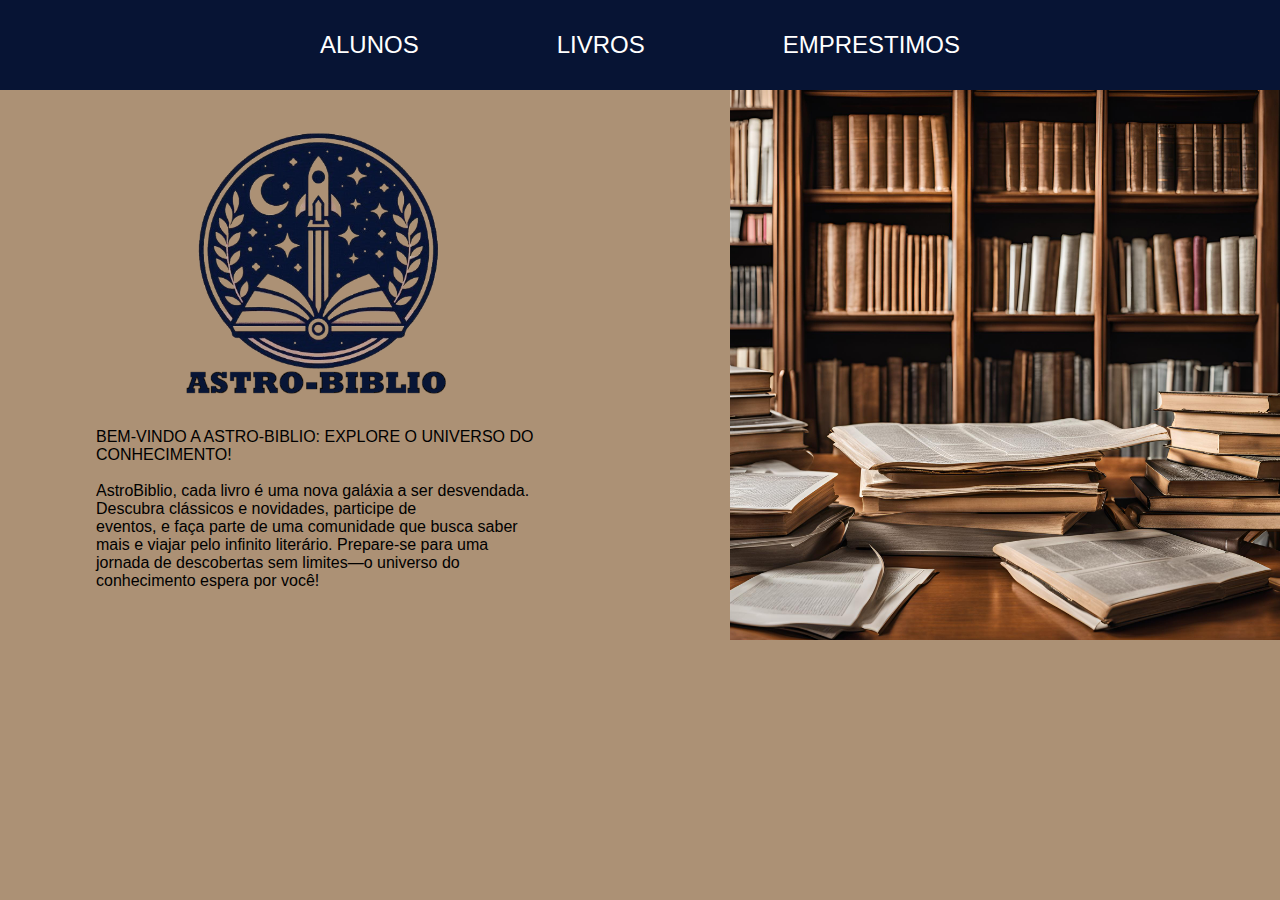
<file: index.html>
<!DOCTYPE html>
<html lang="pt-br">

<head>
    <meta charset="UTF-8">
    <meta name="viewport" content="width=device-width, initial-scale=1.0">
    <title>ASTRO-BIBLIO BIBLIOTECA</title>
    <link rel="stylesheet" href="css/principal.css">
    <link rel="stylesheet" href="css/navegacao.css">
    <link rel="stylesheet" href="css/inicio.css">
</head>

<body>
    <header>
        <nav>
            <a href="lista-alunos.html">ALUNOS</a>
            <a href="lista-livros.html">LIVROS</a>
            <a href="lista-emprestimo">EMPRESTIMOS</a>
        </nav>
    </header>
    <div class="painel-principal">
        <div class="div1">
            <img class="logo" src="assets/images/logo astrobiblio.png" alt="imagem não carregada">
            <div class="texto">
                &ensp;
                <p>BEM-VINDO A ASTRO-BIBLIO: EXPLORE O UNIVERSO DO CONHECIMENTO!</p>
                &ensp;
                <p> AstroBiblio, cada livro é uma nova galáxia a ser desvendada. Descubra clássicos e novidades,
                    participe
                    de <br>eventos, e faça parte de uma comunidade que busca saber mais e viajar pelo infinito
                    literário.
                    Prepare-se para uma jornada de descobertas sem limites—o universo do conhecimento espera por você!
                </p>
            </div>
        </div>
        <div class="div2">
            <img class="imagem" src="assets/images/imagem biblioteca3.jpg" alt="imgaem não carregada">
            
        </div>
    </div>

</body>

</html>
</file>
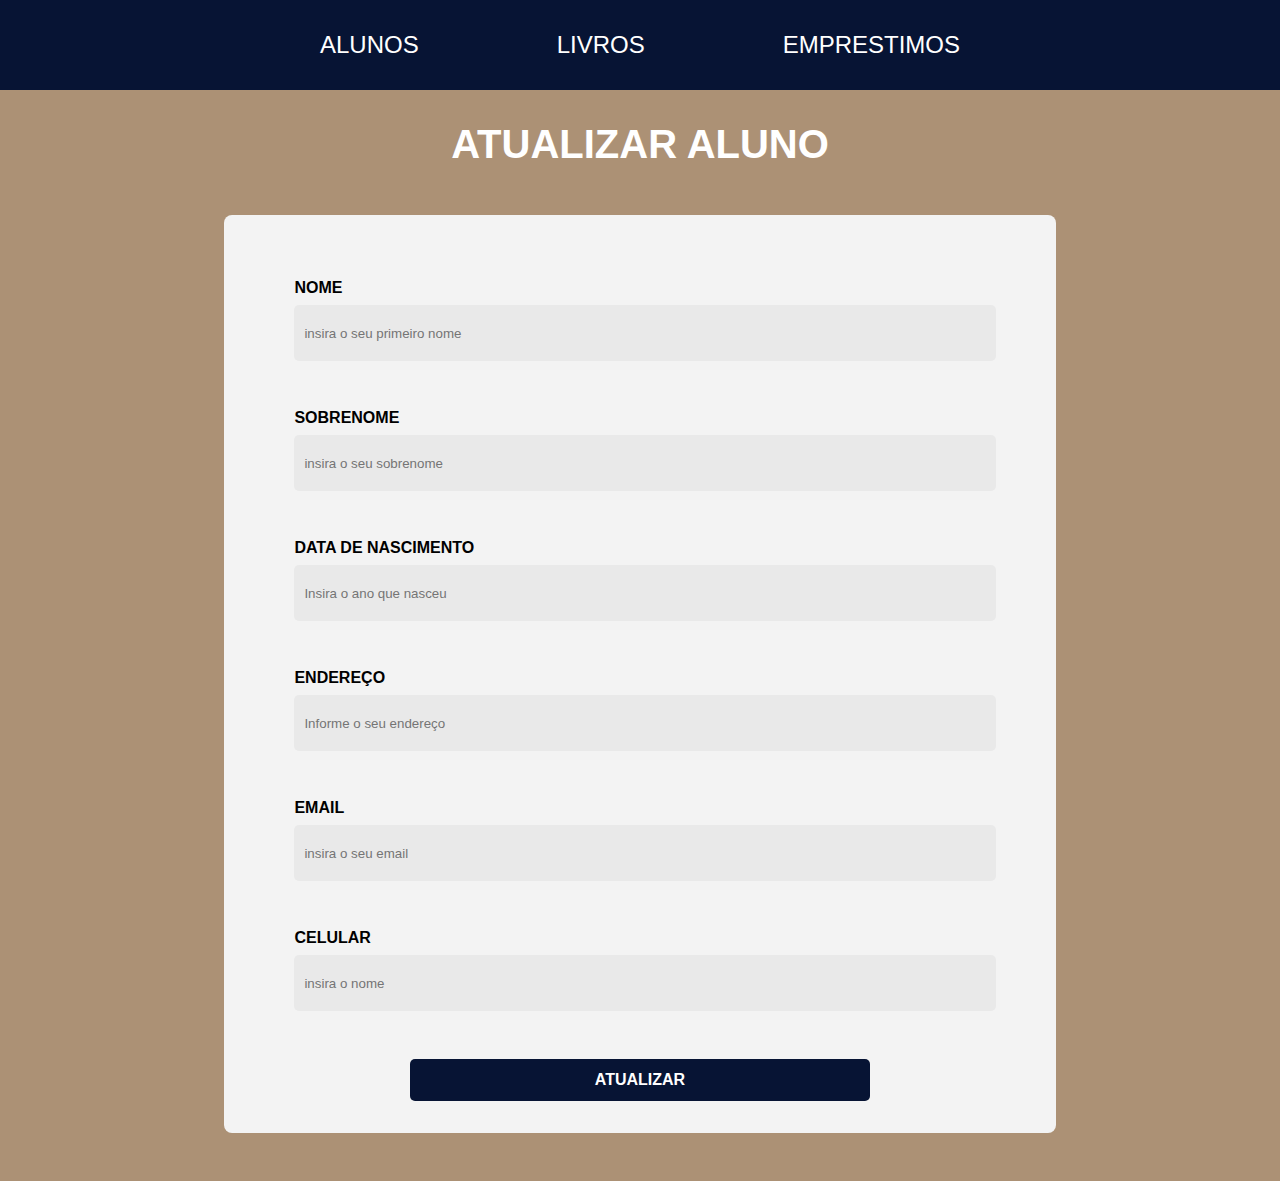
<file: atualizar-alunos.html>
<!DOCTYPE html>
<html lang="pt-br">

<head>
    <meta charset="UTF-8">
    <meta name="viewport" content="width=device-width, initial-scale=1.0">
    <title>ATUALIZAR ALUNOS</title>
    <!-- CSS -->
    <link rel="stylesheet" href="css/principal.css">
    <link rel="stylesheet" href="css/formulario.css">
    <link rel="stylesheet" href="css/navegacao.css">
</head>

<body>
    <header>
        <nav>
            <a href="lista-alunos.html">ALUNOS</a>
            <a href="lista-livros.html">LIVROS</a>
            <a href="lista-emprestimo.html">EMPRESTIMOS</a>
        </nav>
    </header>
    <h1>ATUALIZAR ALUNO</h1>
    <div class="container-formulario">
        <form action="">
            <label>
                NOME
                <br>
                <input type="text" name="input-nome-aluno" placeholder="insira o seu primeiro nome" required>
            </label>

            <label>
                SOBRENOME
                <br>
                <input type="text" name="input-sobrenome-aluno" placeholder="insira o seu sobrenome" required>
            </label>

            <label>
                DATA DE NASCIMENTO
                <br>
                <input type="number" name="input-nascimento-aluno" placeholder="Insira o ano que nasceu" required>
            </label>

            <label>
                ENDEREÇO
                <br>
                <input type="text" name="input-endereço-aluno" placeholder="Informe o seu endereço" required>
            </label>
        
            <label>
                EMAIL
                <br>
                <input type="text" name="input-email-aluno" placeholder="insira o seu email" required>
            </label>

            <label>
                CELULAR
                <br>
                <input type="number" name="input-telefone-aluno" placeholder="insira o nome" required>
            </label>
            <input type="button" value="ATUALIZAR">
        </form>
    </div>
    <script src="js/aluno.js"></script>
</body>

</html>
</file>
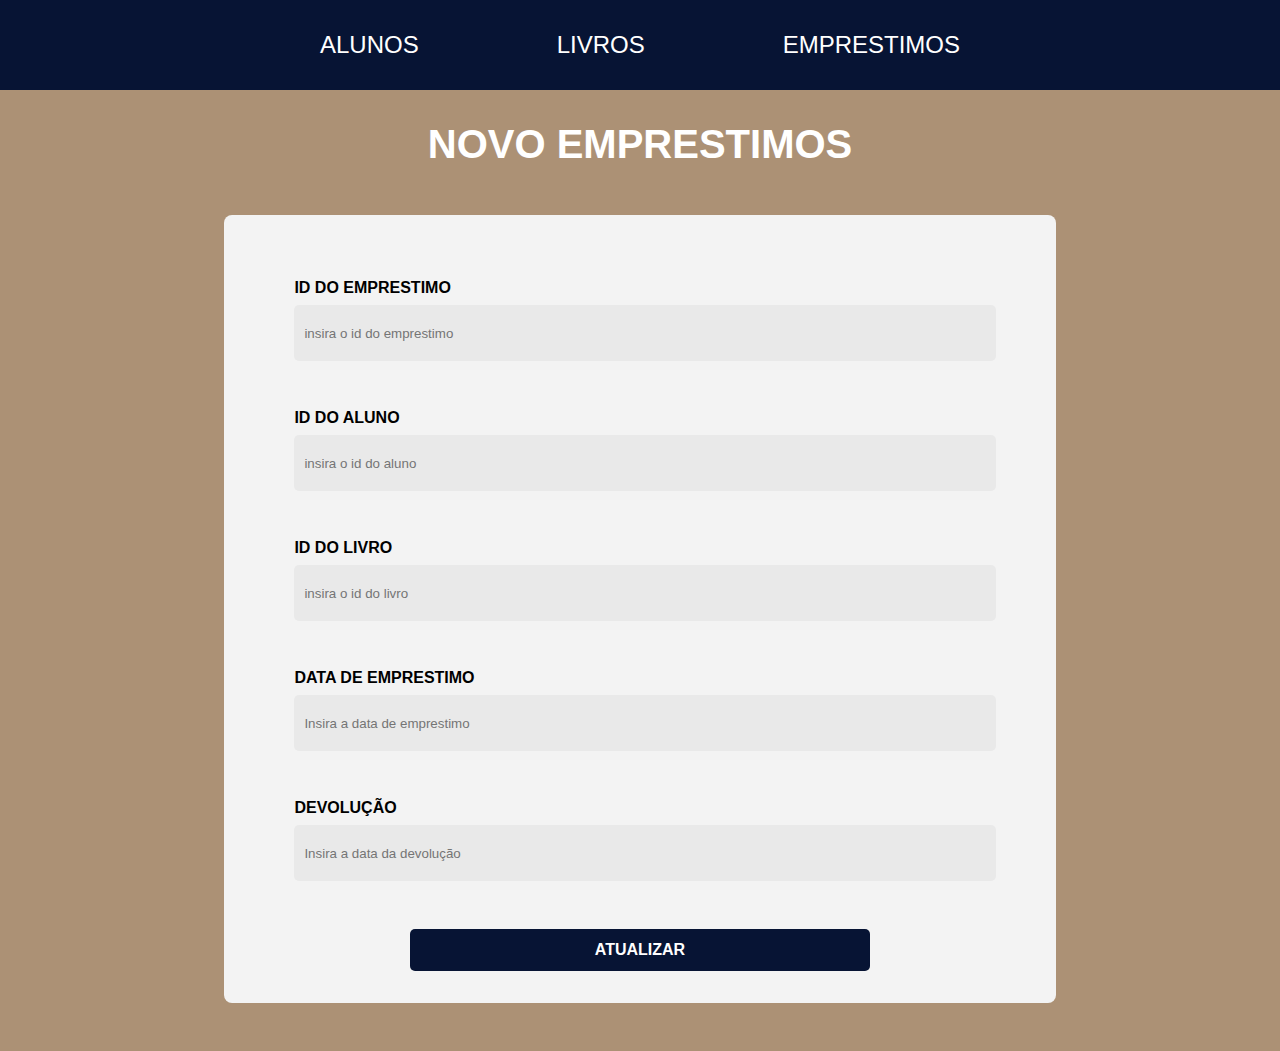
<file: atualizar-emprestimo.html>
<!DOCTYPE html>
<html lang="pt-br">

<head>
    <meta charset="UTF-8">
    <meta name="viewport" content="width=device-width, initial-scale=1.0">
    <title>ATUALIZAR EMPRESTIMOS</title>
    <!-- CSS -->
    <link rel="stylesheet" href="css/principal.css">
    <link rel="stylesheet" href="css/formulario.css">
    <link rel="stylesheet" href="css/navegacao.css">
</head>

<body>
    <header>
        <nav>
            <a href="lista-alunos.html">ALUNOS</a>
            <a href="lista-livros.html">LIVROS</a>
            <a href="lista-emprestimo.html">EMPRESTIMOS</a>
        </nav>
    </header>
    <h1>NOVO EMPRESTIMOS</h1>
    <div class="container-formulario">
        <form action="">
            <label>
                ID DO EMPRESTIMO
                <br>
                <input type="number" name="input-id-emprestimos" placeholder="insira o id do emprestimo" required>
            </label> 

            <label>
                ID DO ALUNO
                <br>
                <input type="number" name="input-id-aluno" placeholder="insira o id do aluno" required>
            </label>

            <label>
                ID DO LIVRO
                <br>
                <input type="number" name="input-id-livro" placeholder="insira o id do livro " required>
            </label>

            <label>
                DATA DE EMPRESTIMO
                <br>
                <input type="number" name="input-data-emprestimos" placeholder="Insira a data de emprestimo" required>
            </label>

            <label>
                DEVOLUÇÃO
                <br>
                <input type="number" name="input-devolução-livro" placeholder="Insira a data da devolução" required>
            </label>
        
            <input type="button" value="ATUALIZAR">
        </form>
    </div>
    <script src="js/emprestimo.js"></script>
</body>

</html>
</file>
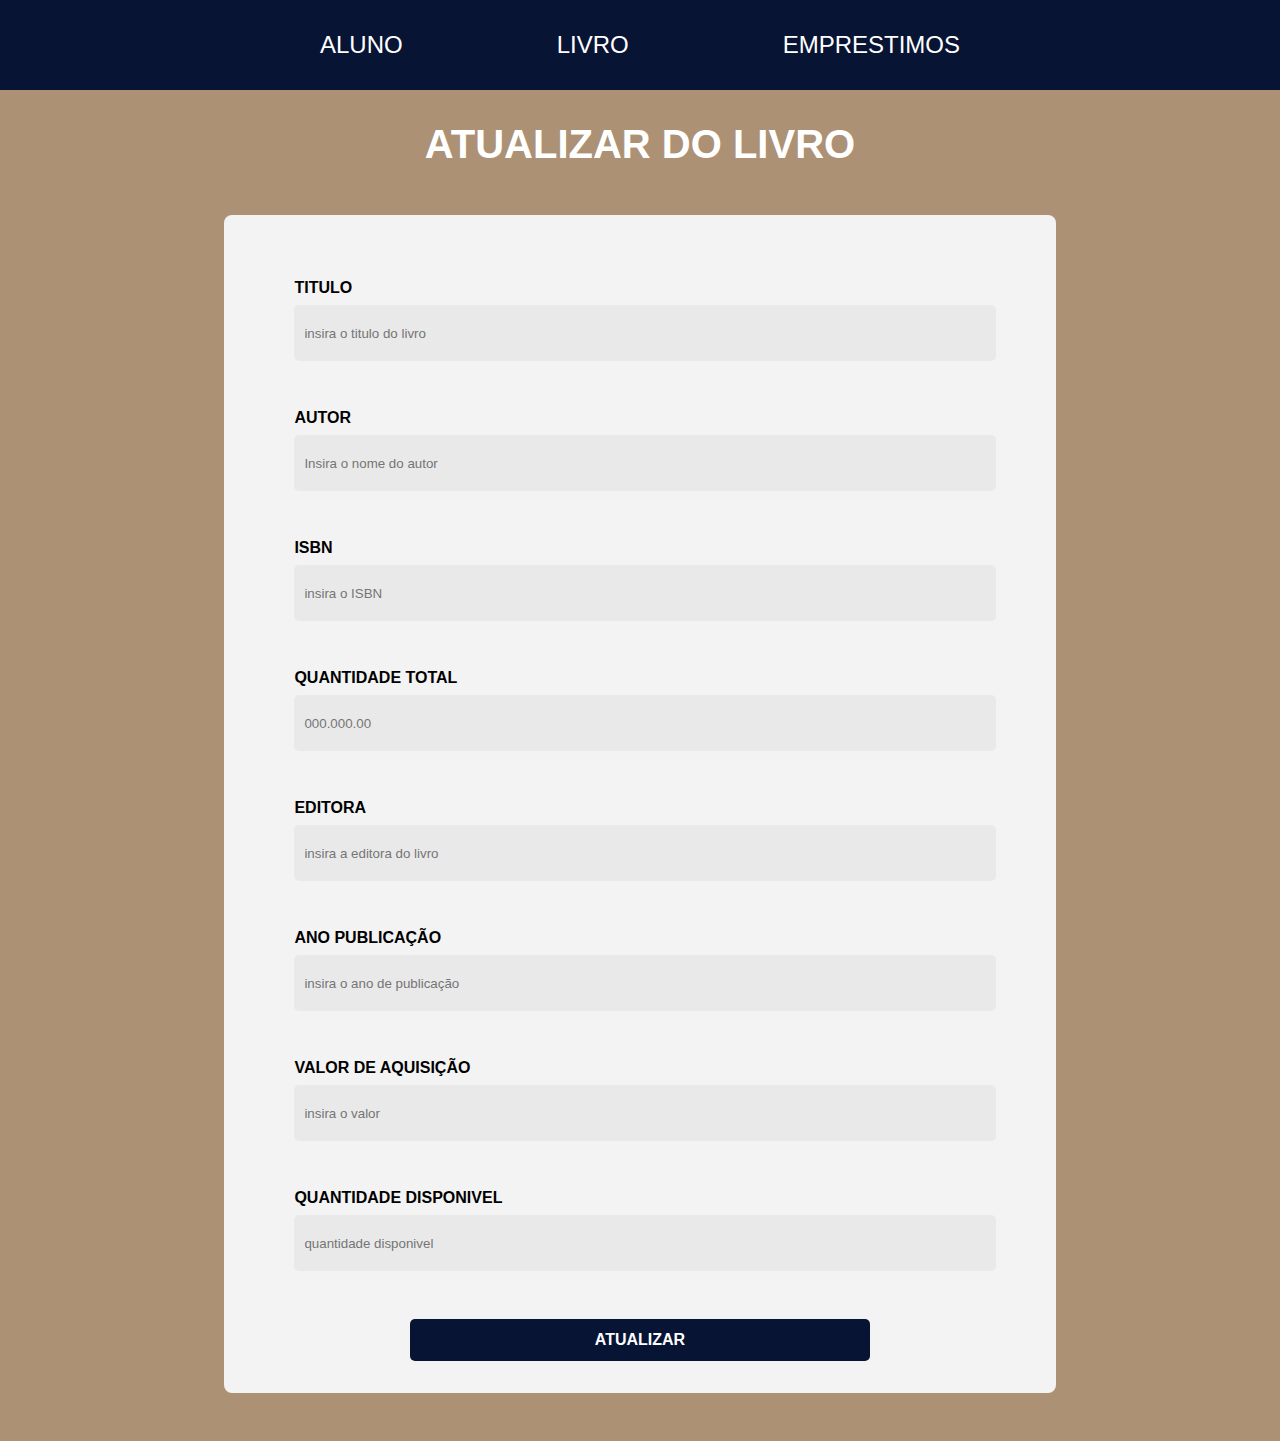
<file: atualizar-livro.html>
<!DOCTYPE html>
<html lang="pt-br">

<head>
    <meta charset="UTF-8">
    <meta name="viewport" content="width=device-width, initial-scale=1.0">
    <title>ATUALIZAR LIVRO</title>
    <!-- CSS -->
    <link rel="stylesheet" href="css/principal.css">
    <link rel="stylesheet" href="css/formulario.css">
    <link rel="stylesheet" href="css/navegacao.css">
</head>

<body>
    <header>
        <nav>
            <a href="lista-alunos.html">ALUNO</a>
            <a href="lista-livro.html">LIVRO</a>
            <a href="lista-emprestimo.html">EMPRESTIMOS</a>
        </nav>
    </header>
    <h1>ATUALIZAR DO LIVRO</h1>
    <div class="container-formulario">
        <form action="">
            <label>
               TITULO
                <br>
                <input type="text" name="input-titulo-carro" placeholder="insira o titulo do livro" required>
            </label>

            <label>
                AUTOR
                 <br>
                 <input type="text" name="input-autor" placeholder="Insira o nome do autor" required>
             </label>

             <label>
               ISBN
                 <br>
                 <input type="text" name="input-marca-carro" placeholder="insira o ISBN" required>
             </label>

            <label>
               QUANTIDADE TOTAL
                <br>
                <input type="number" name="input-quantidade-total-" placeholder="000.000.00" required>
            </label>

            <label>
               EDITORA
                <br>
                <input type="text" name="input-editora" placeholder="insira a editora do livro" required>
            </label>

            <label>
                ANO PUBLICAÇÃO
                <br>
                <input type="text" name="input-cor-carro" placeholder="insira o ano de publicação" required>
            </label>

            <label>
                VALOR DE AQUISIÇÃO
                <br>
                <input type="text" name="input-cor-carro" placeholder="insira o valor" required>
            </label>

            <label>
                QUANTIDADE DISPONIVEL
                <br>
                <input type="text" name="input-cor-carro" placeholder="quantidade disponivel" required>
            </label>

            <input type="button" value="ATUALIZAR" onclick="enviaFormulario()">
        </form>
    </div>
    <script src="js/livro.js"></script>
</body>

</html>
</file>
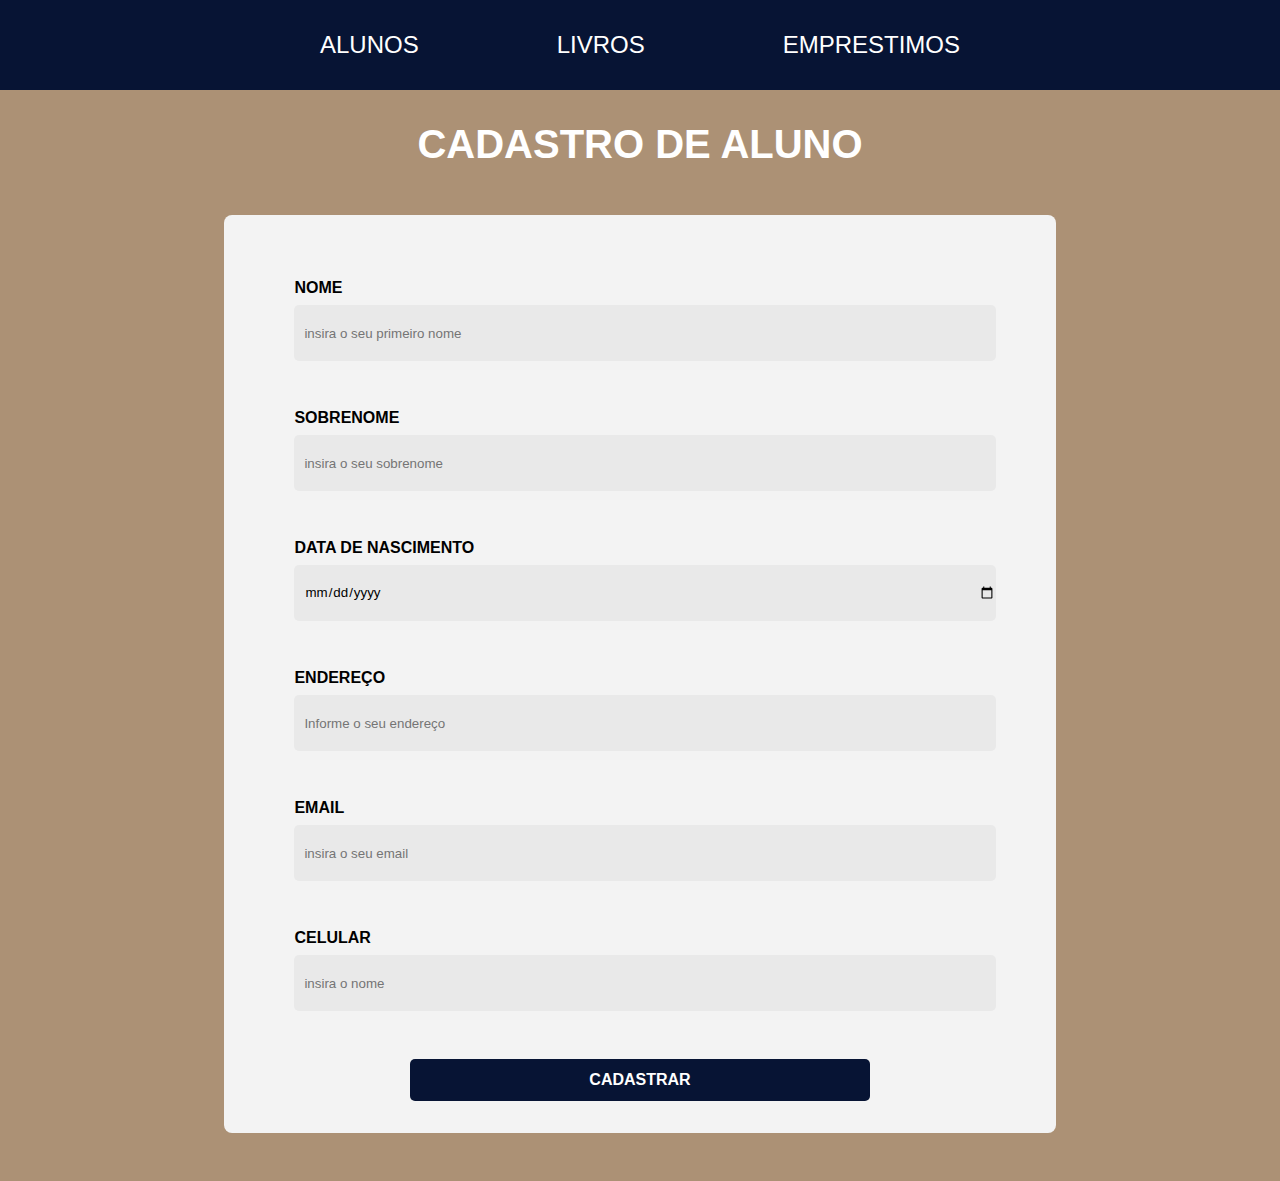
<file: cadastro-alunos.html>
<!DOCTYPE html>
<html lang="pt-br">

<head>
    <meta charset="UTF-8">
    <meta name="viewport" content="width=device-width, initial-scale=1.0">
    <title>CADASTRO ALUNOS</title>
    <!-- CSS -->
    <link rel="stylesheet" href="css/principal.css">
    <link rel="stylesheet" href="css/formulario.css">
    <link rel="stylesheet" href="css/navegacao.css">
</head>

<body>
    <header>
        <nav>
            <a href="lista-alunos.html">ALUNOS</a>
            <a href="lista-livros.html">LIVROS</a>
            <a href="lista-emprestimo.html">EMPRESTIMOS</a>
        </nav>
    </header>
    <h1>CADASTRO DE ALUNO</h1>
    <div class="container-formulario">
        <form action="">
            <label>
                NOME
                <br>
                <input type="text" name="input-nome-aluno" placeholder="insira o seu primeiro nome" required>
            </label>

            <label>
                SOBRENOME
                <br>
                <input type="text" name="input-sobrenome-aluno" placeholder="insira o seu sobrenome" required>
            </label>

            <label>
                DATA DE NASCIMENTO
                <br>
                <input type="date" name="input-nascimento-aluno" placeholder="Insira o ano que nasceu" required>
            </label>

            <label>
                ENDEREÇO
                <br>
                <input type="text" name="input-endereço-aluno" placeholder="Informe o seu endereço" required>
            </label>
        
            <label>
                EMAIL
                <br>
                <input type="text" name="input-email-aluno" placeholder="insira o seu email" required>
            </label>

            <label>
                CELULAR
                <br>
                <input type="number" name="input-telefone-aluno" placeholder="insira o nome" required>
            </label>
            <input type="button" value="CADASTRAR" onclick="enviaFormulario()">
        </form>
    </div>
    <script src="js/aluno.js"></script>
</body>

</html>
</file>
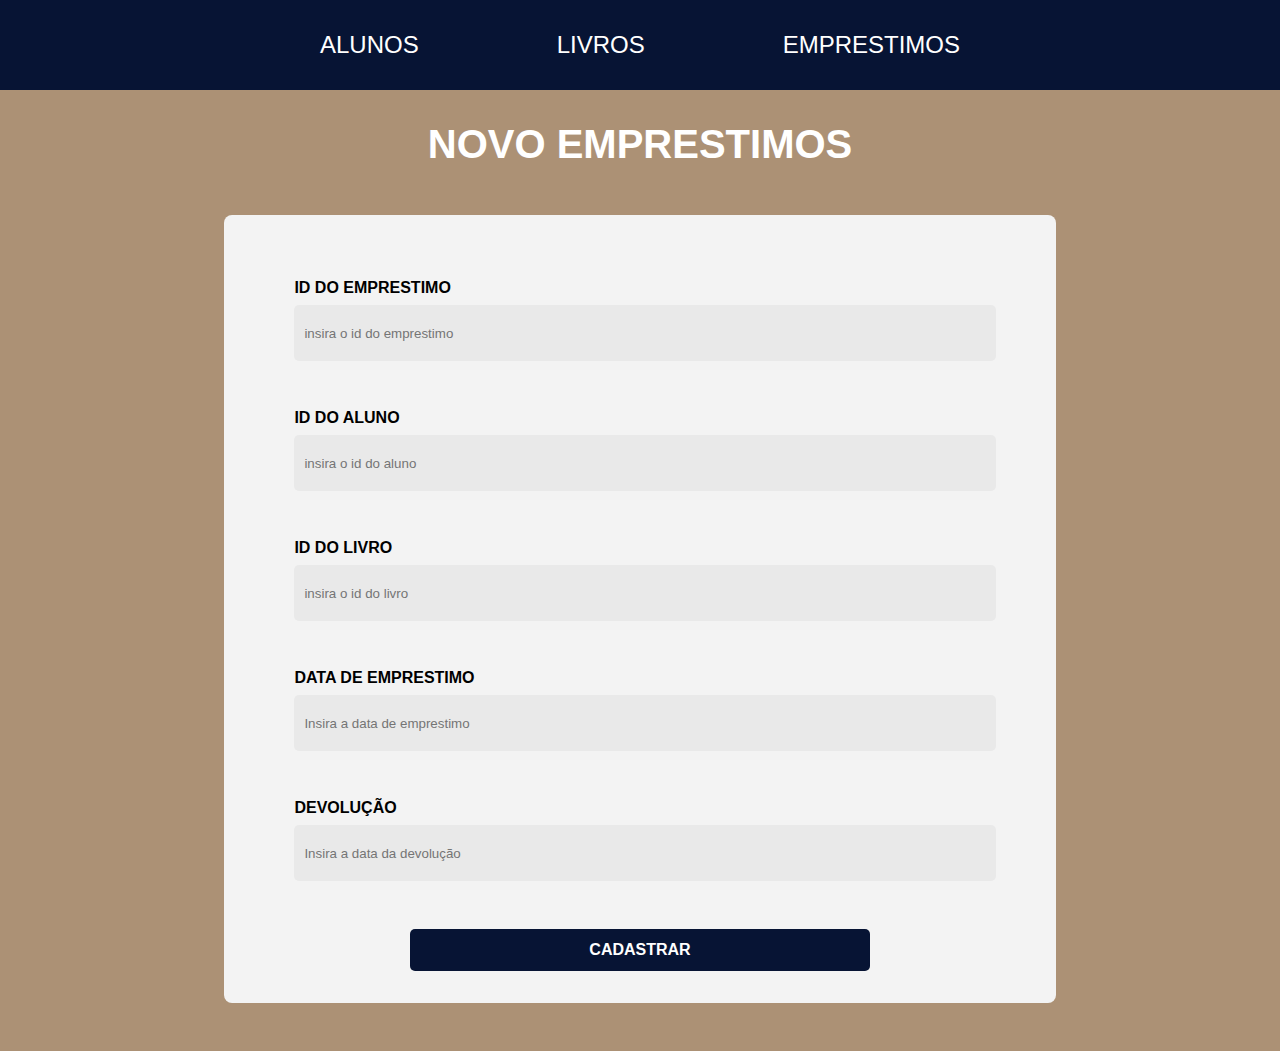
<file: cadastro-emprestimo.html>
<!DOCTYPE html>
<html lang="pt-br">

<head>
    <meta charset="UTF-8">
    <meta name="viewport" content="width=device-width, initial-scale=1.0">
    <title>CADASTRO EMPRESTIMOS</title>
    <!-- CSS -->
    <link rel="stylesheet" href="css/principal.css">
    <link rel="stylesheet" href="css/formulario.css">
    <link rel="stylesheet" href="css/navegacao.css">
</head>

<body>
    <header>
        <nav>
            <a href="lista-alunos.html">ALUNOS</a>
            <a href="lista-livros.html">LIVROS</a>
            <a href="lista-emprestimo.html">EMPRESTIMOS</a>
        </nav>
    </header>
    <h1>NOVO EMPRESTIMOS</h1>
    <div class="container-formulario">
        <form action="">
            <label>
                ID DO EMPRESTIMO
                <br>
                <input type="number" name="input-id-emprestimos" placeholder="insira o id do emprestimo" required>
            </label> 

            <label>
                ID DO ALUNO
                <br>
                <input type="number" name="input-id-aluno" placeholder="insira o id do aluno" required>
            </label>

            <label>
                ID DO LIVRO
                <br>
                <input type="number" name="input-id-livro" placeholder="insira o id do livro " required>
            </label>

            <label>
                DATA DE EMPRESTIMO
                <br>
                <input type="number" name="input-data-emprestimos" placeholder="Insira a data de emprestimo" required>
            </label>

            <label>
                DEVOLUÇÃO
                <br>
                <input type="number" name="input-devolução-livro" placeholder="Insira a data da devolução" required>
            </label>
        
            <input type="button" value="CADASTRAR">
        </form>
    </div>
    <script src="js/emprestimo.js"></script>
</body>

</html>
</file>
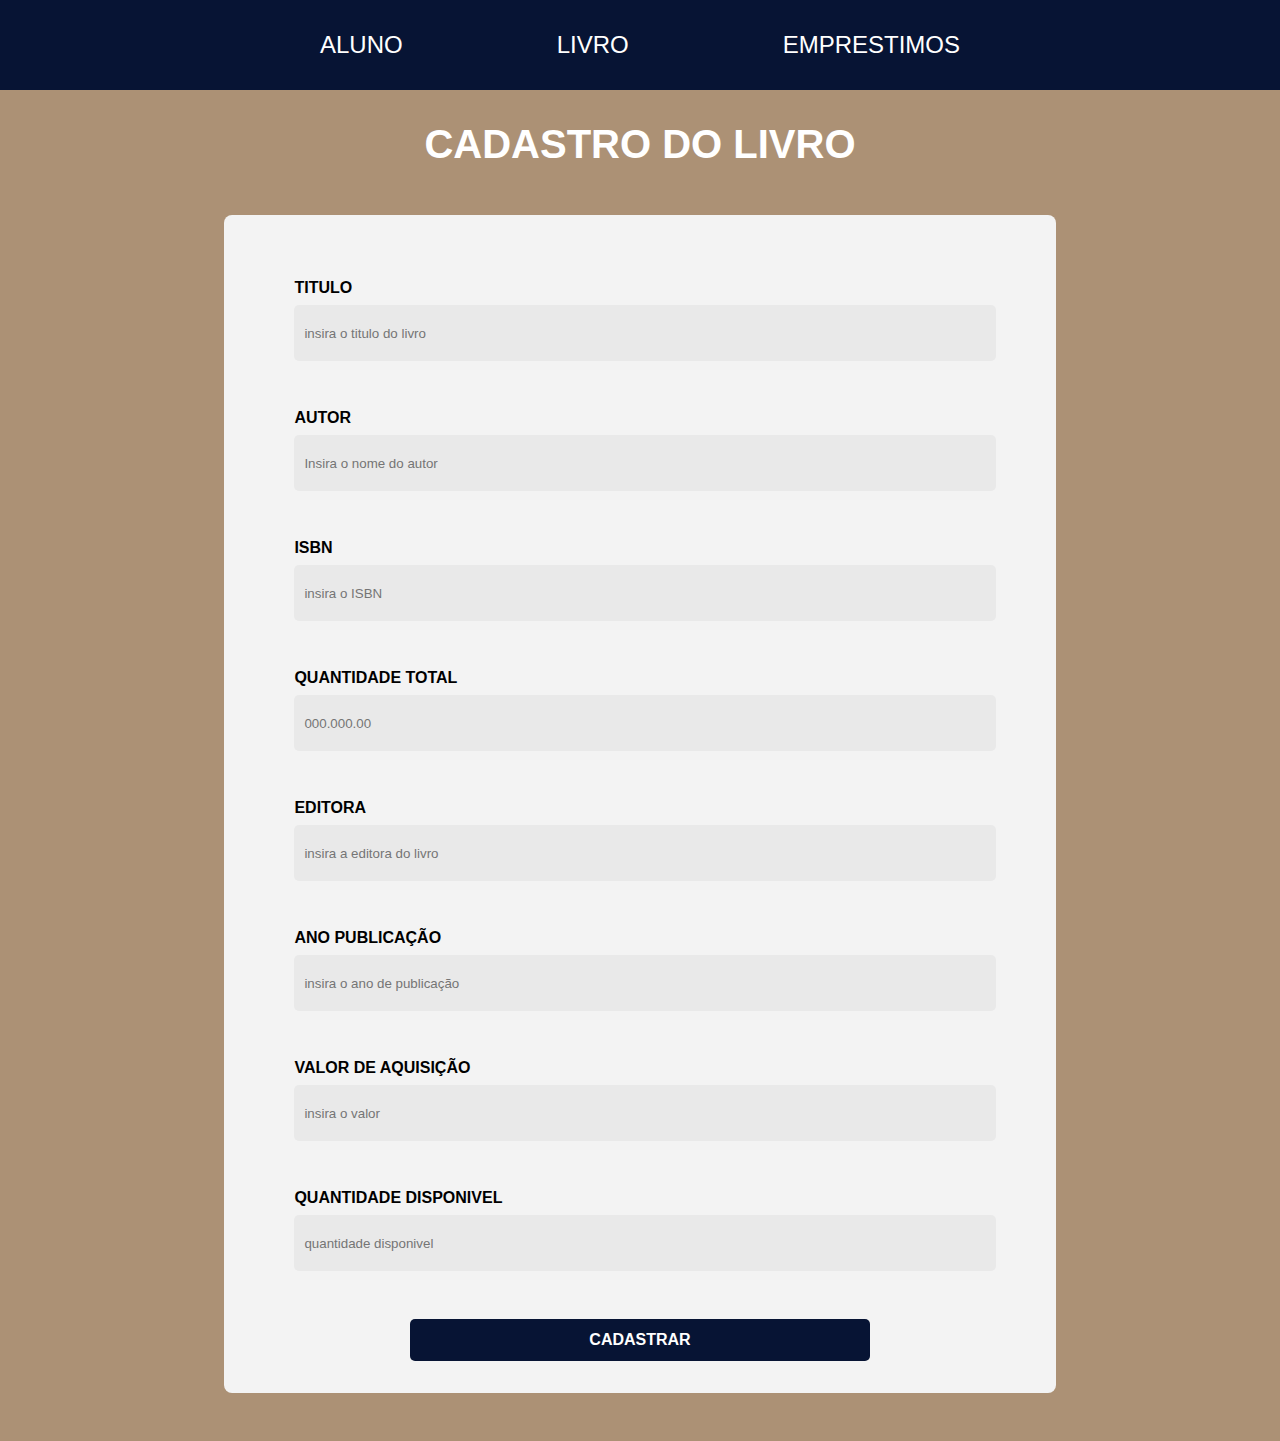
<file: cadastro-livro.html>
<!DOCTYPE html>
<html lang="pt-br">

<head>
    <meta charset="UTF-8">
    <meta name="viewport" content="width=device-width, initial-scale=1.0">
    <title>CADASTRO LIVRO</title>
    <!-- CSS -->
    <link rel="stylesheet" href="css/principal.css">
    <link rel="stylesheet" href="css/formulario.css">
    <link rel="stylesheet" href="css/navegacao.css">
</head>

<body>
    <header>
        <nav>
            <a href="lista-alunos.html">ALUNO</a>
            <a href="lista-livro.html">LIVRO</a>
            <a href="lista-emprestimo.html">EMPRESTIMOS</a>
        </nav>
    </header>
    <h1>CADASTRO DO LIVRO</h1>
    <div class="container-formulario">
        <form action="">
            <label>
               TITULO
                <br>
                <input type="text" name="input-titulo-carro" placeholder="insira o titulo do livro" required>
            </label>

            <label>
                AUTOR
                 <br>
                 <input type="text" name="input-autor" placeholder="Insira o nome do autor" required>
             </label>

             <label>
               ISBN
                 <br>
                 <input type="text" name="input-marca-carro" placeholder="insira o ISBN" required>
             </label>

            <label>
               QUANTIDADE TOTAL
                <br>
                <input type="number" name="input-quantidade-total-" placeholder="000.000.00" required>
            </label>

            <label>
               EDITORA
                <br>
                <input type="text" name="input-editora" placeholder="insira a editora do livro" required>
            </label>

            <label>
                ANO PUBLICAÇÃO
                <br>
                <input type="text" name="input-cor-carro" placeholder="insira o ano de publicação" required>
            </label>

            <label>
                VALOR DE AQUISIÇÃO
                <br>
                <input type="text" name="input-cor-carro" placeholder="insira o valor" required>
            </label>

            <label>
                QUANTIDADE DISPONIVEL
                <br>
                <input type="text" name="input-cor-carro" placeholder="quantidade disponivel" required>
            </label>

            <input type="button" value="CADASTRAR" onclick="enviaFormulario()">
        </form>
    </div>
    <script src="js/livro.js"></script>
</body>

</html>
</file>
<file: css/principal.css>
@import url('https://fonts.googleapis.com/css2?family=Karla:ital,wght@0,200..800;1,200..800&display=swap');

:root {
    --cor-primaria: #071434;
    --bg-color: #AC9175;
    --bg-form: #EFEFEF;
}

* {
    margin: 0;
    padding: 0;
    font-family: "ROBOTO", sans-serif;
    font-optical-sizing: auto;
    font-weight: 400;
    font-style: normal;
}

body {
    background-color: var(--bg-color);
    height: 100%;
}

/* TÍTULO */
h1 {
    text-align: center;
    font-size: 2.5rem;
    margin-top: 2rem;
    color: white;
    font-weight: bold;
}

.imagem {
    margin-left: auto;
    height: 550px;
}

.painel-esquerdo {
    width: 50%;
}

.esquerda, 
.meio, 
.direita {
    width: 33%;
    display: flex;
    justify-content: center;
    align-items: center;
}

.esquerda div {
    display: flex;
    align-items: center;
    justify-content: center;

    background-color: var(--cor-primaria);
    color: white;

    height: 60%;
    width: 40%;

    border-radius: 5px;
}
</file>
<file: css/navegacao.css>
header {
    width: 100%;
    height: 10vh;
    background-color: var(--cor-primaria); /* Azul escuro conforme o mockup */
}

nav {
    display: flex;
    flex-direction: row;
    justify-content: space-between;
    align-items: center;

    width: 50%;
    height: 100%;

    margin: auto auto;
}

a {
    color: white;
    font-size: 1.5rem;
    text-decoration: none;
}

a:hover {
    color: var(--bg-color);
    text-decoration: none;
}

a::selection {
    background-color: red;
}
</file>
<file: css/inicio.css>
header {
    width: 100%;
    height: 10vh;
    background-color: var(--cor-primaria);
}

nav {
    display: flex;
    flex-direction: row;
    justify-content: space-between;
    align-items: center;

    width: 50%;
    height: 100%;

    margin: auto auto;
}

a {
    color: white;
    font-size: 1.5rem;
    text-decoration: none;
}

a:hover {
    color: var(--bg-color);
    text-decoration: none;
}

a::selection {
    background-color: red;
}


div {
    flex-direction: row;
    display: flex;
}

.div1 {
    display: flex;
    align-items: center;
    flex-direction: column;
    width: 50%;
}

.div2 {
    flex-direction: column;
    display: flex;
    width: 50%;
}

.logo {
    width: 50%
}

p {
    width: 100%;
}

body {
    height: 120px;
}

.texto {
    display: flex;
    flex-direction: column;
    width: 70%;
    text-align: 
    color white
}
</file>
<file: css/formulario.css>
/* FORMULÁRIO */
.container-formulario {
    width: 60%; /* Ajustado para parecer mais próximo do mockup */
    min-height: 50vh; /* Altura mínima ajustada para não ficar muito grande */
    background-color: #f3f3f3; /* Cor de fundo conforme o mockup */
    margin: 3rem auto; /* Margens ajustadas para centralização */
    padding: 2rem; /* Adiciona padding interno */
    border-radius: 8px; /* Borda mais suave */
}

.container-formulario form {
    display: flex;
    flex-direction: column;
    align-items: center;
    width: 100%;
}

label {
    width: 90%;
    margin-top: 2rem;
    margin-bottom: 1rem;
    font-weight: bold;
    color: black;
}

input[type="text"],
input[type="number"],
input[type="date"] {
    width: 100%;
    height: 3.5rem;
    padding-left: 10px;
    margin-top: 0.5rem;
    border: 1px solid #ccc;
    border-radius: 5px;
    border: none;
    outline: none;
    background-color: #e9e9e9;
}

input[type="button"] {
    background-color: var(--cor-primaria);
    color: white;
    width: 60%;
    padding: 0.75rem;
    margin-top: 2rem;
    border: none;
    border-radius: 5px;
    font-weight: 700;
    cursor: pointer;
    font-size: 1rem;
}

/* Ajusta o hover do botão para ter feedback visual */
input[type="button"]:hover {
    background-color: var(--cor-primaria); /* Cor mais escura ao passar o mouse */
}
</file>
